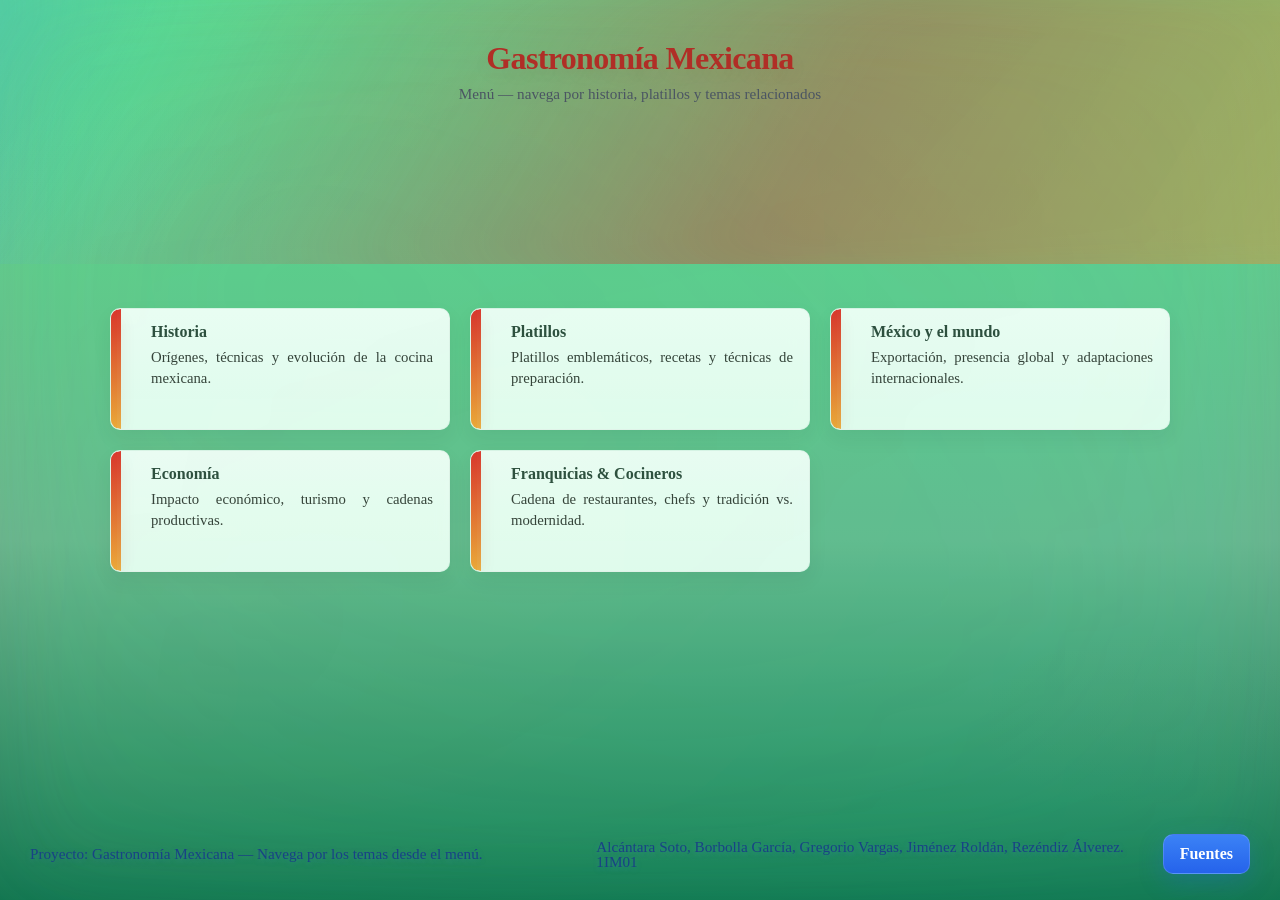
<file: index.html>
<!DOCTYPE html>
<html lang="es">
<head>
	<meta charset="UTF-8">
	<meta name="viewport" content="width=device-width, initial-scale=1.0">
	<title>Gastronomía Mexicana — Inicio</title>

	<link rel="stylesheet" href="css/styles.css">
	<link rel="icon" href="images/favicon.png" type="image/x-icon">
</head>
<body>
	<header class="hero">
		<div class="hero-inner">
			<h1>Gastronomía Mexicana</h1>
			<p class="tagline">Menú — navega por historia, platillos y temas relacionados</p>
		</div>
	</header>

	<main aria-labelledby="main-title">
		<nav class="menu-grid" aria-label="Navegación principal" id="main-title">
			<a class="box left" href="historia.html">
				<h2>Historia</h2>
				<p>Orígenes, técnicas y evolución de la cocina mexicana.</p>
			</a>

			<a class="box right" href="platillos.html">
				<h2>Platillos</h2>
				<p>Platillos emblemáticos, recetas y técnicas de preparación.</p>
			</a>

			<a class="box left" href="mexicoMundo.html">
				<h2>México y el mundo</h2>
				<p>Exportación, presencia global y adaptaciones internacionales.</p>
			</a>

			<a class="box right" href="economia.html">
				<h2>Economía</h2>
				<p>Impacto económico, turismo y cadenas productivas.</p>
			</a>

			<a class="box left" href="franquiciasYCocineros.html">
				<h2>Franquicias & Cocineros</h2>
				<p>Cadena de restaurantes, chefs y tradición vs. modernidad.</p>
			</a>
		</nav>

		<footer class="site-footer" aria-label="Pie de página">
			<p class="site-footer__text">Proyecto: Gastronomía Mexicana — Navega por los temas desde el menú.</p>
			<p class="site-footer__text">Alcántara Soto, Borbolla García, Gregorio Vargas, Jiménez Roldán, Rezéndiz Álverez. 1IM01</p>
			<a href="fuentes.html" class="btn btn-primary" aria-label="Ver fuentes">Fuentes</a>
		</footer>
	</main>

	<script src="js/main.js" defer></script>
</body>
</html>
</file>
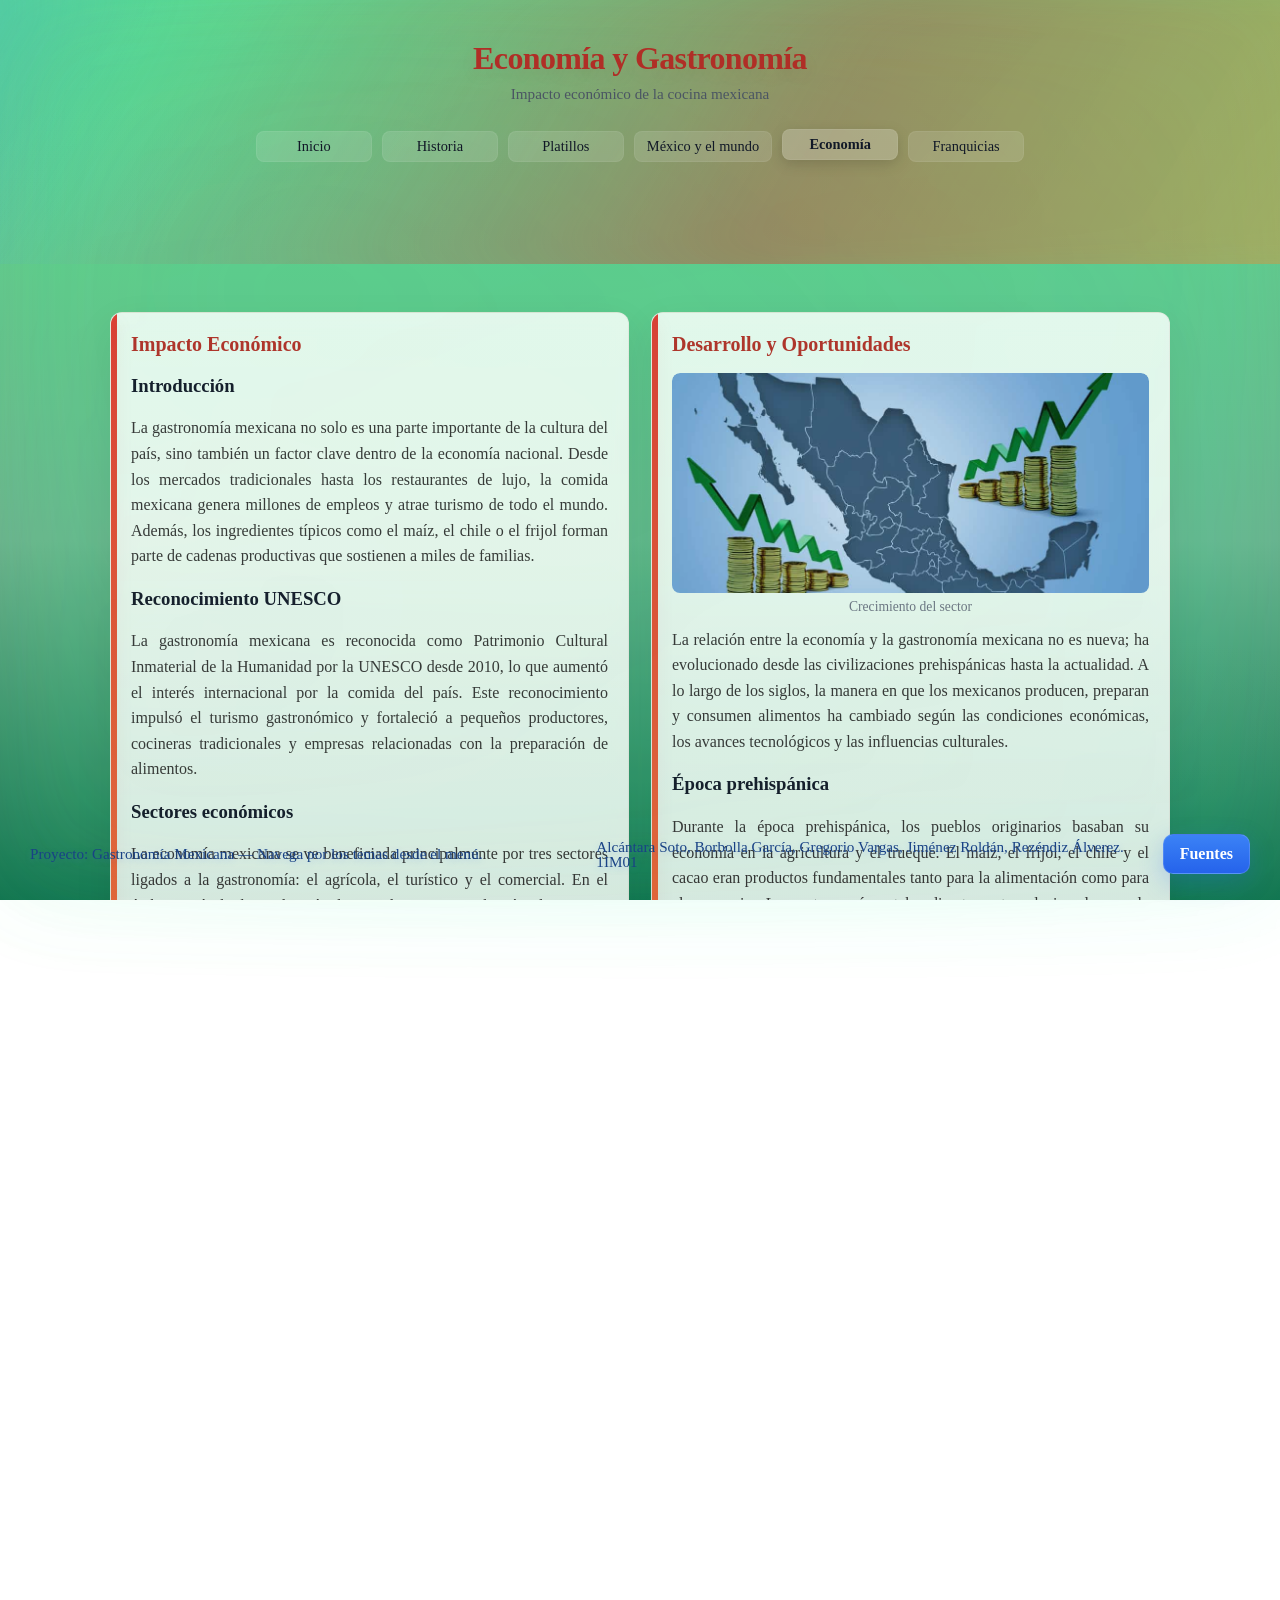
<file: economia.html>
<!DOCTYPE html>
<html lang="es">
<head>
    <meta charset="UTF-8">
    <meta name="viewport" content="width=device-width, initial-scale=1.0">
    <title>Economía — Gastronomía Mexicana</title>
    
    <link rel="stylesheet" href="css/styles.css">
    <link rel="icon" href="images/favicon.png" type="image/x-icon">
</head>
<body>
        <header class="hero">
        <div class="hero-inner">
            <h1>Economía y Gastronomía</h1>
            <p class="tagline">Impacto económico de la cocina mexicana</p>
        </div>

        <!-- mini menú: enlaces rápidos -->
        <nav class="mini-nav" aria-label="Navegación rápida">
            <a class="mini-btn" href="index.html">Inicio</a>
            <a class="mini-btn" href="historia.html">Historia</a>
            <a class="mini-btn" href="platillos.html">Platillos</a>
            <a class="mini-btn" href="mexicoMundo.html">México y el mundo</a>
            <a class="mini-btn" href="economia.html" aria-current="page">Economía</a>
            <a class="mini-btn" href="franquiciasYCocineros.html">Franquicias</a>
        </nav>
    </header>

    <main class="container">
        <section class="box left">
            <h2>Impacto Económico</h2>

            <div class="text">
                <div class="subsection">
                    <h3>Introducción</h3>
                    <p>
                        La gastronomía mexicana no solo es una parte importante de la cultura del país, sino también un factor clave dentro de la economía nacional. Desde los mercados tradicionales hasta los restaurantes de lujo, la comida mexicana genera millones de empleos y atrae turismo de todo el mundo. Además, los ingredientes típicos como el maíz, el chile o el frijol forman parte de cadenas productivas que sostienen a miles de familias.
                    </p>
                </div>

                <div class="subsection">
                    <h3>Reconocimiento UNESCO</h3>
                    <p>
                        La gastronomía mexicana es reconocida como Patrimonio Cultural Inmaterial de la Humanidad por la UNESCO desde 2010, lo que aumentó el interés internacional por la comida del país. Este reconocimiento impulsó el turismo gastronómico y fortaleció a pequeños productores, cocineras tradicionales y empresas relacionadas con la preparación de alimentos.
                    </p>
                </div>

                <div class="subsection">
                    <h3>Sectores económicos</h3>
                    <p>
                        La economía mexicana se ve beneficiada principalmente por tres sectores ligados a la gastronomía: el agrícola, el turístico y el comercial. En el ámbito agrícola, la producción de ingredientes como el maíz, el aguacate, el cacao y el chile genera exportaciones importantes y empleo en comunidades rurales. Por ejemplo, México es el principal exportador de aguacate en el mundo, y gran parte de esa producción está relacionada con platillos típicos como el guacamole.
                    </p>
                </div>

                <div class="media-grid">
                    <figure class="media small">
                        <img src="images/tianguis.jpeg" alt="Tianguis" loading="lazy">
                        <figcaption>Tianguis</figcaption>
                    </figure>
                    <figure class="media small">
                        <img src="images/local.jpg" alt="Comercio Local" loading="lazy">
                        <figcaption>Comercio local</figcaption>
                    </figure>
                </div>

                <div class="subsection">
                    <h3>Turismo gastronómico</h3>
                    <p>
                        El turismo gastronómico también representa una fuente importante de ingresos. Muchos visitantes extranjeros viajan para probar platillos típicos como los tacos, el mole o los tamales, lo que favorece a restaurantes, hoteles, guías y transportistas. Además, en ciudades como Oaxaca, Puebla o Yucatán, la gastronomía es parte fundamental de su identidad económica.
                    </p>
                </div>

                <div class="subsection">
                    <h3>MiPyMEs gastronómicas</h3>
                    <p>
                        Otro aspecto económico relevante es la creación de micro, pequeñas y medianas empresas (MiPyMEs) que giran en torno a la venta de alimentos. Desde fondas familiares hasta franquicias internacionales, la comida mexicana ha demostrado ser una inversión rentable. Durante los últimos años, incluso plataformas digitales de entrega de comida han impulsado el consumo local, ayudando a que la gastronomía siga generando empleo.
                    </p>
                </div>

                <div class="subsection">
                    <h3>Conclusión</h3>
                    <p>
                        En conclusión, la gastronomía mexicana es mucho más que sabor y tradición: representa una fuente de ingresos, desarrollo y oportunidades para millones de personas. Su relación con la economía es tan fuerte que impulsa al país en áreas como el turismo, la agricultura y el comercio. Además, su expansión internacional muestra que la comida mexicana puede competir en mercados globales sin perder su esencia. Cuidar y fortalecer la gastronomía nacional es, por tanto, una manera de fortalecer también la economía mexicana.
                    </p>
                </div>
            </div>
        </section>

        <aside class="box right">
            <h2>Desarrollo y Oportunidades</h2>

            <figure class="media">
                <img src="images/economMexi.png" alt="Desarrollo gastronómico" loading="lazy">
                <figcaption>Crecimiento del sector</figcaption>
            </figure>

            <div class="text">
                <div class="subsection">
                    <p>
                        La relación entre la economía y la gastronomía mexicana no es nueva; ha evolucionado desde las civilizaciones prehispánicas hasta la actualidad. A lo largo de los siglos, la manera en que los mexicanos producen, preparan y consumen alimentos ha cambiado según las condiciones económicas, los avances tecnológicos y las influencias culturales.
                    </p>
                </div>

                <div class="subsection">
                    <h3>Época prehispánica</h3>
                    <p>
                        Durante la época prehispánica, los pueblos originarios basaban su economía en la agricultura y el trueque. El maíz, el frijol, el chile y el cacao eran productos fundamentales tanto para la alimentación como para el comercio. La gastronomía estaba directamente relacionada con la economía agrícola: lo que se cultivaba era lo que se comía, y las técnicas culinarias estaban ligadas al trabajo del campo.
                    </p>
                </div>

                <div class="subsection">
                    <h3>Llegada de los españoles</h3>
                    <p>
                        Con la llegada de los españoles en el siglo XVI, la economía y la gastronomía mexicanas cambiaron profundamente. Se introdujeron nuevos ingredientes como el trigo, la carne de res, el cerdo, el arroz y la caña de azúcar. Este intercambio dio origen a una mezcla culinaria muy rica y, con el tiempo, el comercio de alimentos empezó a generar impuestos y ganancias para las colonias.
                    </p>
                </div>

                <div class="subsection">
                    <h3>Siglo XIX</h3>
                    <p>
                        Durante el siglo XIX, con la independencia de México, se fortaleció la economía interna y surgieron nuevas formas de comercio local. Las fondas, mercados y cocinas públicas se convirtieron en espacios donde se mezclaban distintas clases sociales y se difundían platillos regionales, ayudando a crear identidad nacional y movimiento económico.
                    </p>
                </div>

                <div class="subsection">
                    <h3>Siglo XX</h3>
                    <p>
                        Ya en el siglo XX, con la industrialización, la producción de alimentos se modernizó. Fábricas de tortillas, refrescos y productos empaquetados cambiaron la manera de consumir; a la par, los restaurantes se posicionaron como negocios rentables y la comida mexicana ganó reconocimiento internacional.
                    </p>
                </div>

                <div class="subsection">
                    <h3>Actualidad</h3>
                    <p>
                        En la actualidad, la gastronomía mexicana tiene un papel protagónico en la economía nacional. El turismo gastronómico genera ingresos importantes, y los productos tradicionales se exportan globalmente. Las nuevas generaciones de chefs combinan técnicas modernas con ingredientes típicos, impulsando innovación y orgullo cultural.
                    </p>
                </div>

                <div class="subsection">
                    <h3>Conclusión histórica</h3>
                    <p>
                        A lo largo de la historia, la gastronomía mexicana ha pasado de ser una necesidad básica a convertirse en una potencia económica y cultural. Su evolución —de la agricultura tradicional al comercio internacional— muestra cómo la comida refleja el crecimiento económico y la identidad nacional.
                    </p>
                </div>
            </div>
        </aside>
    </main>

    <footer class="site-footer" aria-label="Pie de página">
        <p class="site-footer__text">Proyecto: Gastronomía Mexicana — Navega por los temas desde el menú.</p>
        <p class="site-footer__text">Alcántara Soto, Borbolla García, Gregorio Vargas, Jiménez Roldán, Rezéndiz Álverez. 1IM01</p>
        <a href="fuentes.html" class="btn btn-primary" aria-label="Ver fuentes">Fuentes</a>
    </footer>

    <script src="js/main.js" defer></script>
</body>
</html>
</file>
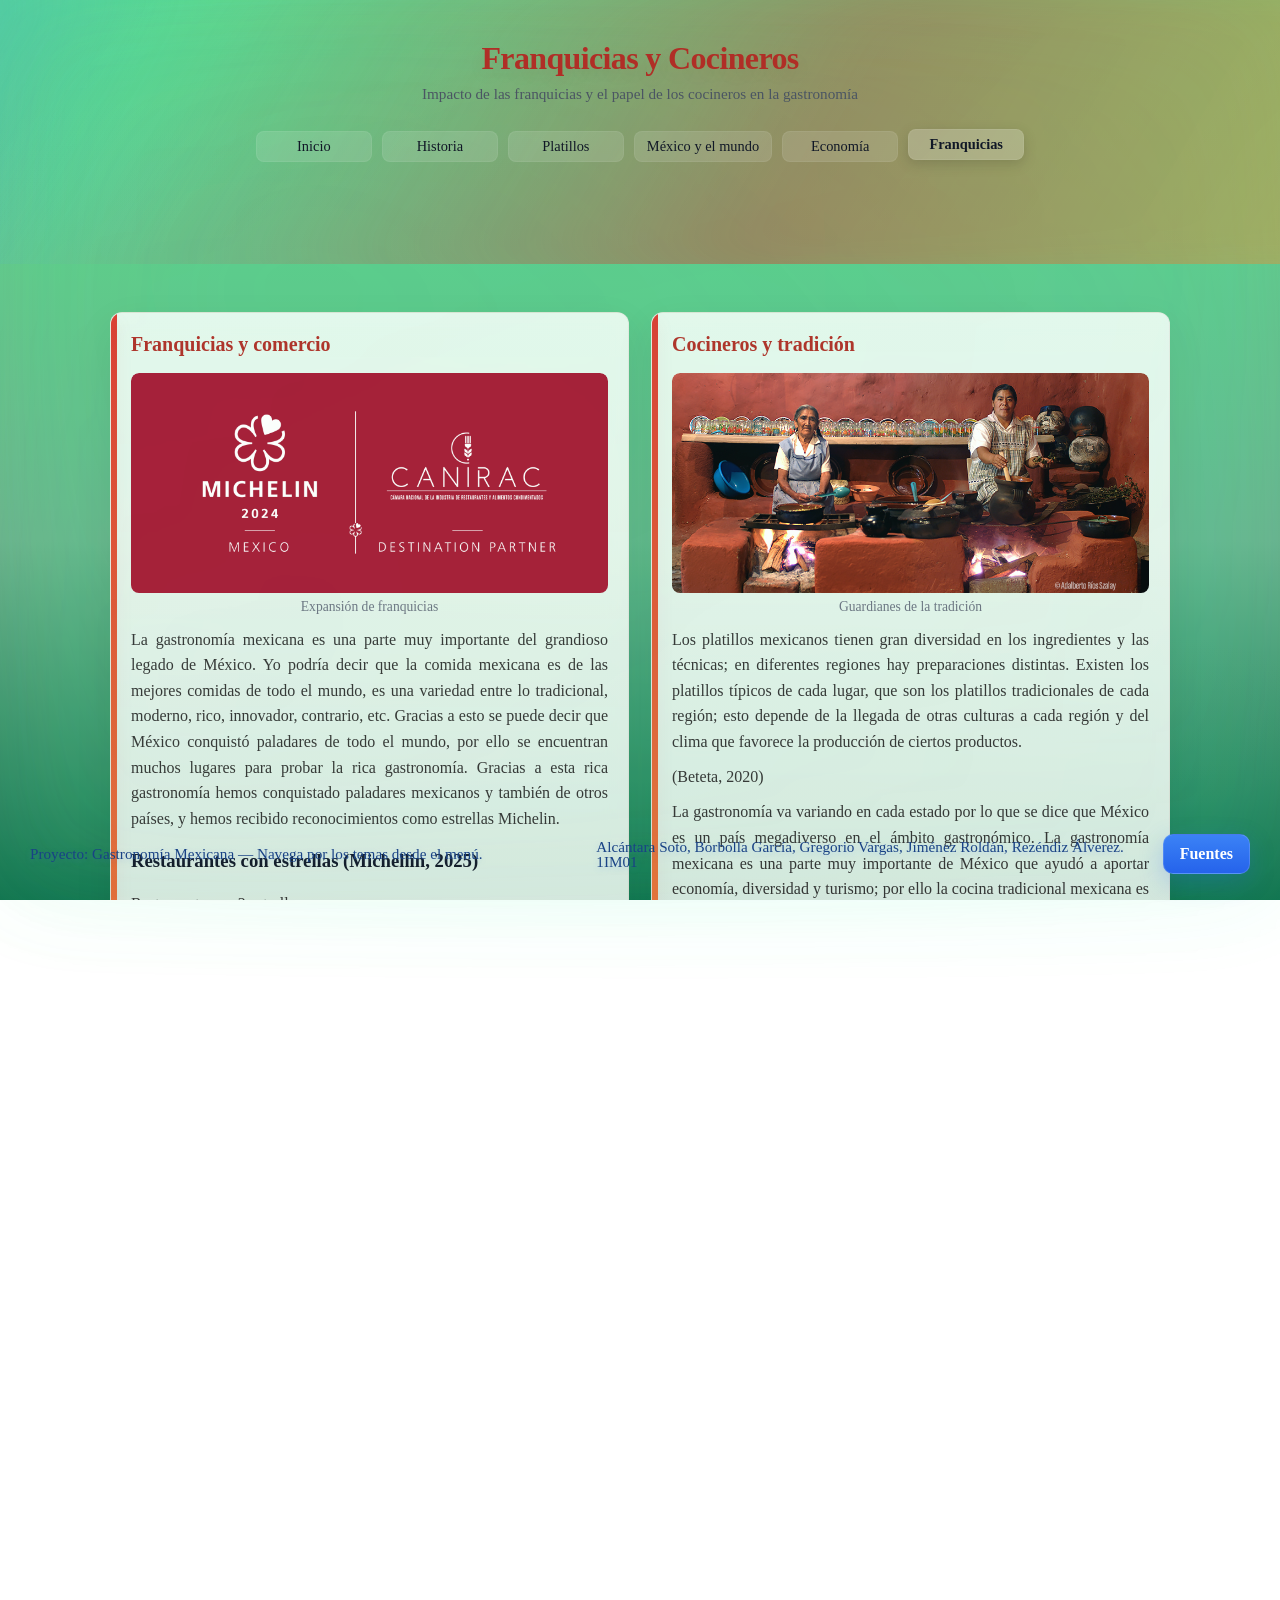
<file: franquiciasYCocineros.html>
<!DOCTYPE html>
<html lang="es">
<head>
	<meta charset="UTF-8">
	<meta name="viewport" content="width=device-width, initial-scale=1.0">
	<title>Franquicias y Cocineros — Gastronomía Mexicana</title>

	<link rel="stylesheet" href="css/styles.css">
	<link rel="icon" href="images/favicon.png" type="image/x-icon">
</head>
<body>
	<header class="hero">
		<div class="hero-inner">
			<h1>Franquicias y Cocineros</h1>
			<p class="tagline">Impacto de las franquicias y el papel de los cocineros en la gastronomía</p>
		</div>

		<!-- mini menú: enlaces rápidos -->
		<nav class="mini-nav" aria-label="Navegación rápida">
			<a class="mini-btn" href="index.html">Inicio</a>
			<a class="mini-btn" href="historia.html">Historia</a>
			<a class="mini-btn" href="platillos.html">Platillos</a>
			<a class="mini-btn" href="mexicoMundo.html">México y el mundo</a>
			<a class="mini-btn" href="economia.html" aria-current="page">Economía</a>
			<a class="mini-btn" href="franquiciasYCocineros.html">Franquicias</a>
		</nav>
	</header>

	<main class="container">
		<section class="box left">
			<h2>Franquicias y comercio</h2>

			<figure class="media">
				<img src="images/michelin.png" alt="Franquicias gastronómicas" loading="lazy">
				<figcaption>Expansión de franquicias</figcaption>
			</figure>

			<div class="text">
				<div class="subsection">
					<p>
						La gastronomía mexicana es una parte muy importante del grandioso legado de México. Yo podría decir que la comida mexicana es de las mejores comidas de todo el mundo, es una variedad entre lo tradicional, moderno, rico, innovador, contrario, etc. Gracias a esto se puede decir que México conquistó paladares de todo el mundo, por ello se encuentran muchos lugares para probar la rica gastronomía. Gracias a esta rica gastronomía hemos conquistado paladares mexicanos y también de otros países, y hemos recibido reconocimientos como estrellas Michelin.
					</p>
				</div>

				<div class="subsection">
					<h3>Restaurantes con estrellas (Michellin, 2025)</h3>
					<p>Restaurante con 2 estrellas:</p>
					<ul>
						<li>Pujol</li>
						<li>Quintanil</li>
					</ul>

					<p>Restaurantes con 1 estrella:</p>
					<ul>
						<li>EM</li>
						<li>Ha</li>
						<li>Esquina común</li>
						<li>La chique</li>
						<li>Expendio de maíz</li>
						<li>Masala y maíz</li>
						<li>Máximo</li>
						<li>Rosetta</li>
						<li>Sud 777</li>
						<li>Taquería El califa de León</li>
						<li>Animalon</li>
						<li>Conchas de Piedra</li>
						<li>Damiana</li>
						<li>Olivea Farm to Table</li>
						<li>Lunario</li>
						<li>Cocina de Autor Los Cabos</li>
						<li>Koli Cocina de Origen</li>
						<li>Pangea</li>
						<li>Levadura de Olla</li>
						<li>Los Danzantes</li>
						<li>Cocina de Autor Rivera Maya</li>
					</ul>
				</div>

				<div class="subsection">
					<h3>Enfoques de los restaurantes</h3>
					<ul>
						<li>Tradicional: Comida con ingredientes y técnicas tradicionales.</li>
						<li>Modernas: Mezcla de pasos modernos y tradicionales.</li>
						<li>Bares: Lugares enfocados en la preparación de bebidas.</li>
						<li>Callejeros: Puestos en la calle que venden comida mexicana.</li>
						<li>Cocina casera: Comida hecha en casa.</li>
						<li>Cocina regional: Platillos de cada región.</li>
						<li>Cocina gourmet: Platillos costosos con ingredientes caros.</li>
					</ul>
				</div>
			</div>
		</section>

		<aside class="box right">
			<h2>Cocineros y tradición</h2>

			<figure class="media">
				<img src="images/cocineros.jpg" alt="Cocineros tradicionales" loading="lazy">
				<figcaption>Guardianes de la tradición</figcaption>
			</figure>

			<div class="text">
				<div class="subsection">
					<p>
						Los platillos mexicanos tienen gran diversidad en los ingredientes y las técnicas; en diferentes regiones hay preparaciones distintas. Existen los platillos típicos de cada lugar, que son los platillos tradicionales de cada región; esto depende de la llegada de otras culturas a cada región y del clima que favorece la producción de ciertos productos.
					</p>
					<p>(Beteta, 2020)</p>
				</div>

				<div class="subsection">
					<p>
						La gastronomía va variando en cada estado por lo que se dice que México es un país megadiverso en el ámbito gastronómico. La gastronomía mexicana es una parte muy importante de México que ayudó a aportar economía, diversidad y turismo; por ello la cocina tradicional mexicana es esencial y, con el paso del tiempo, se ha perdido muy poco y se ha podido innovar con recetas, ingredientes, técnicas y herramientas modernas.
					</p>
				</div>

				<div class="subsection">
					<p>
						Sin embargo, se comenta que por esta modernidad se han perdido técnicas antiguas que se transmitían de generación en generación. La creación de restaurantes con comida tradicional y moderna —una mezcla de ambas— evolucionó la cocina, pero hay quienes consideran que esto provocó pérdidas y que la gastronomía mexicana ya no es la misma que antes. También se debate la forma de preparar y degustar los platillos cuando la tradición se exporta a otros países.
					</p>
				</div>

				<div class="subsection">
					<p>
						Entonces la pregunta que planteamos es: ¿La creación de muchos restaurantes aportó beneficios o hizo perder la comida tradicional mexicana? ¿Ayudó a evolucionar la gastronomía mexicana y a consolidar su posición como país megadiverso en gastronomía?
					</p>
					<p>(Alfonso, 2020)</p>
				</div>

				<div class="media-grid">
					<figure class="media small">
						<img src="images/chilaquiles.jpeg" alt="Cocina tradicional" loading="lazy">
						<figcaption>Cocina tradicional</figcaption>
					</figure>
					<figure class="media small">
						<img src="images/chef.jpg" alt="Chef contemporáneo" loading="lazy">
						<figcaption>Chef contemporáneo</figcaption>
					</figure>
				</div>
			</div>
		</aside>
	</main>

	<footer class="site-footer" aria-label="Pie de página">
        <p class="site-footer__text">Proyecto: Gastronomía Mexicana — Navega por los temas desde el menú.</p>
		<p class="site-footer__text">Alcántara Soto, Borbolla García, Gregorio Vargas, Jiménez Roldán, Rezéndiz Álverez. 1IM01</p>
        <a href="fuentes.html" class="btn btn-primary" aria-label="Ver fuentes">Fuentes</a>
    </footer>

	<script src="js/main.js" defer></script>
</body>
</html>
</file>
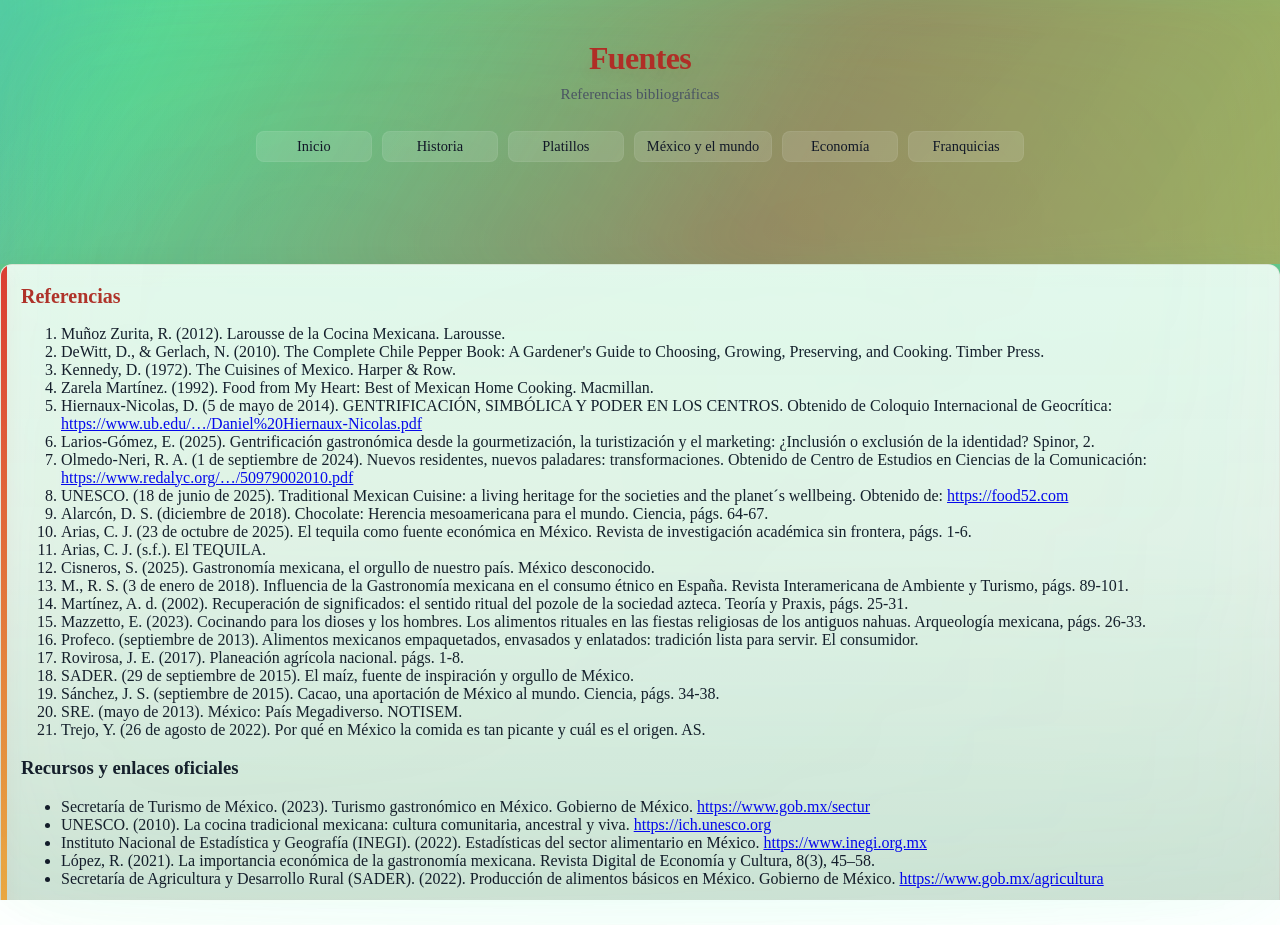
<file: fuentes.html>
<!DOCTYPE html>
<html lang="es">
<head>
	<meta charset="UTF-8">
	<meta name="viewport" content="width=device-width, initial-scale=1.0">
	<title>Fuentes — Gastronomía Mexicana</title>

	<link rel="stylesheet" href="css/styles.css">
	<link rel="icon" href="images/favicon.png" type="image/x-icon">
</head>
<body>
	<header class="hero">
		<div class="hero-inner">
			<h1>Fuentes</h1>
			<p class="tagline">Referencias bibliográficas</p>
		</div>

		<!-- mini menú: enlaces rápidos -->
		<nav class="mini-nav" aria-label="Navegación rápida">
			<a class="mini-btn" href="index.html">Inicio</a>
			<a class="mini-btn" href="historia.html">Historia</a>
			<a class="mini-btn" href="platillos.html">Platillos</a>
			<a class="mini-btn" href="mexicoMundo.html">México y el mundo</a>
			<a class="mini-btn" href="economia.html" aria-current="page">Economía</a>
			<a class="mini-btn" href="franquiciasYCocineros.html">Franquicias</a>
		</nav>
	</header>

	<main>
		<div class="single-container">
			<section class="box">
				<h2>Referencias</h2>

				<div class="text">
					<div class="subsection">
						<ol class="references">
							<li>Muñoz Zurita, R. (2012). Larousse de la Cocina Mexicana. Larousse.</li>
							<li>DeWitt, D., &amp; Gerlach, N. (2010). The Complete Chile Pepper Book: A Gardener's Guide to Choosing, Growing, Preserving, and Cooking. Timber Press.</li>
							<li>Kennedy, D. (1972). The Cuisines of Mexico. Harper &amp; Row.</li>
							<li>Zarela Martínez. (1992). Food from My Heart: Best of Mexican Home Cooking. Macmillan.</li>
							<li>Hiernaux-Nicolas, D. (5 de mayo de 2014). GENTRIFICACIÓN, SIMBÓLICA Y PODER EN LOS CENTROS. Obtenido de Coloquio Internacional de Geocrítica: <a href="https://www.ub.edu/geocrit/coloquio2014/Daniel%20Hiernaux-Nicolas.pdf" target="_blank" rel="noopener">https://www.ub.edu/…/Daniel%20Hiernaux-Nicolas.pdf</a></li>
							<li>Larios-Gómez, E. (2025). Gentrificación gastronómica desde la gourmetización, la turistización y el marketing: ¿Inclusión o exclusión de la identidad? Spinor, 2.</li>
							<li>Olmedo-Neri, R. A. (1 de septiembre de 2024). Nuevos residentes, nuevos paladares: transformaciones. Obtenido de Centro de Estudios en Ciencias de la Comunicación: <a href="https://www.redalyc.org/journal/509/50979002010/50979002010.pdf" target="_blank" rel="noopener">https://www.redalyc.org/…/50979002010.pdf</a></li>
							<li>UNESCO. (18 de junio de 2025). Traditional Mexican Cuisine: a living heritage for the societies and the planet´s wellbeing. Obtenido de: <a href="https://food52.com" target="_blank" rel="noopener">https://food52.com</a></li>
							<li>Alarcón, D. S. (diciembre de 2018). Chocolate: Herencia mesoamericana para el mundo. Ciencia, págs. 64-67.</li>
							<li>Arias, C. J. (23 de octubre de 2025). El tequila como fuente económica en México. Revista de investigación académica sin frontera, págs. 1-6.</li>
							<li>Arias, C. J. (s.f.). El TEQUILA.</li>
							<li>Cisneros, S. (2025). Gastronomía mexicana, el orgullo de nuestro país. México desconocido.</li>
							<li>M., R. S. (3 de enero de 2018). Influencia de la Gastronomía mexicana en el consumo étnico en España. Revista Interamericana de Ambiente y Turismo, págs. 89-101.</li>
							<li>Martínez, A. d. (2002). Recuperación de significados: el sentido ritual del pozole de la sociedad azteca. Teoría y Praxis, págs. 25-31.</li>
							<li>Mazzetto, E. (2023). Cocinando para los dioses y los hombres. Los alimentos rituales en las fiestas religiosas de los antiguos nahuas. Arqueología mexicana, págs. 26-33.</li>
							<li>Profeco. (septiembre de 2013). Alimentos mexicanos empaquetados, envasados y enlatados: tradición lista para servir. El consumidor.</li>
							<li>Rovirosa, J. E. (2017). Planeación agrícola nacional. págs. 1-8.</li>
							<li>SADER. (29 de septiembre de 2015). El maíz, fuente de inspiración y orgullo de México.</li>
							<li>Sánchez, J. S. (septiembre de 2015). Cacao, una aportación de México al mundo. Ciencia, págs. 34-38.</li>
							<li>SRE. (mayo de 2013). México: País Megadiverso. NOTISEM.</li>
							<li>Trejo, Y. (26 de agosto de 2022). Por qué en México la comida es tan picante y cuál es el origen. AS.</li>
						</ol>
					</div>

					<div class="subsection">
						<h3>Recursos y enlaces oficiales</h3>
						<ul class="references">
							<li>Secretaría de Turismo de México. (2023). Turismo gastronómico en México. Gobierno de México. <a href="https://www.gob.mx/sectur" target="_blank" rel="noopener">https://www.gob.mx/sectur</a></li>
							<li>UNESCO. (2010). La cocina tradicional mexicana: cultura comunitaria, ancestral y viva. <a href="https://ich.unesco.org" target="_blank" rel="noopener">https://ich.unesco.org</a></li>
							<li>Instituto Nacional de Estadística y Geografía (INEGI). (2022). Estadísticas del sector alimentario en México. <a href="https://www.inegi.org.mx" target="_blank" rel="noopener">https://www.inegi.org.mx</a></li>
							<li>López, R. (2021). La importancia económica de la gastronomía mexicana. Revista Digital de Economía y Cultura, 8(3), 45–58.</li>
							<li>Secretaría de Agricultura y Desarrollo Rural (SADER). (2022). Producción de alimentos básicos en México. Gobierno de México. <a href="https://www.gob.mx/agricultura" target="_blank" rel="noopener">https://www.gob.mx/agricultura</a></li>
						</ul>
					</div>
				</div>
			</section>
		</div>
	</main>

	<script src="js/main.js" defer></script>
</body>
</html>
</file>
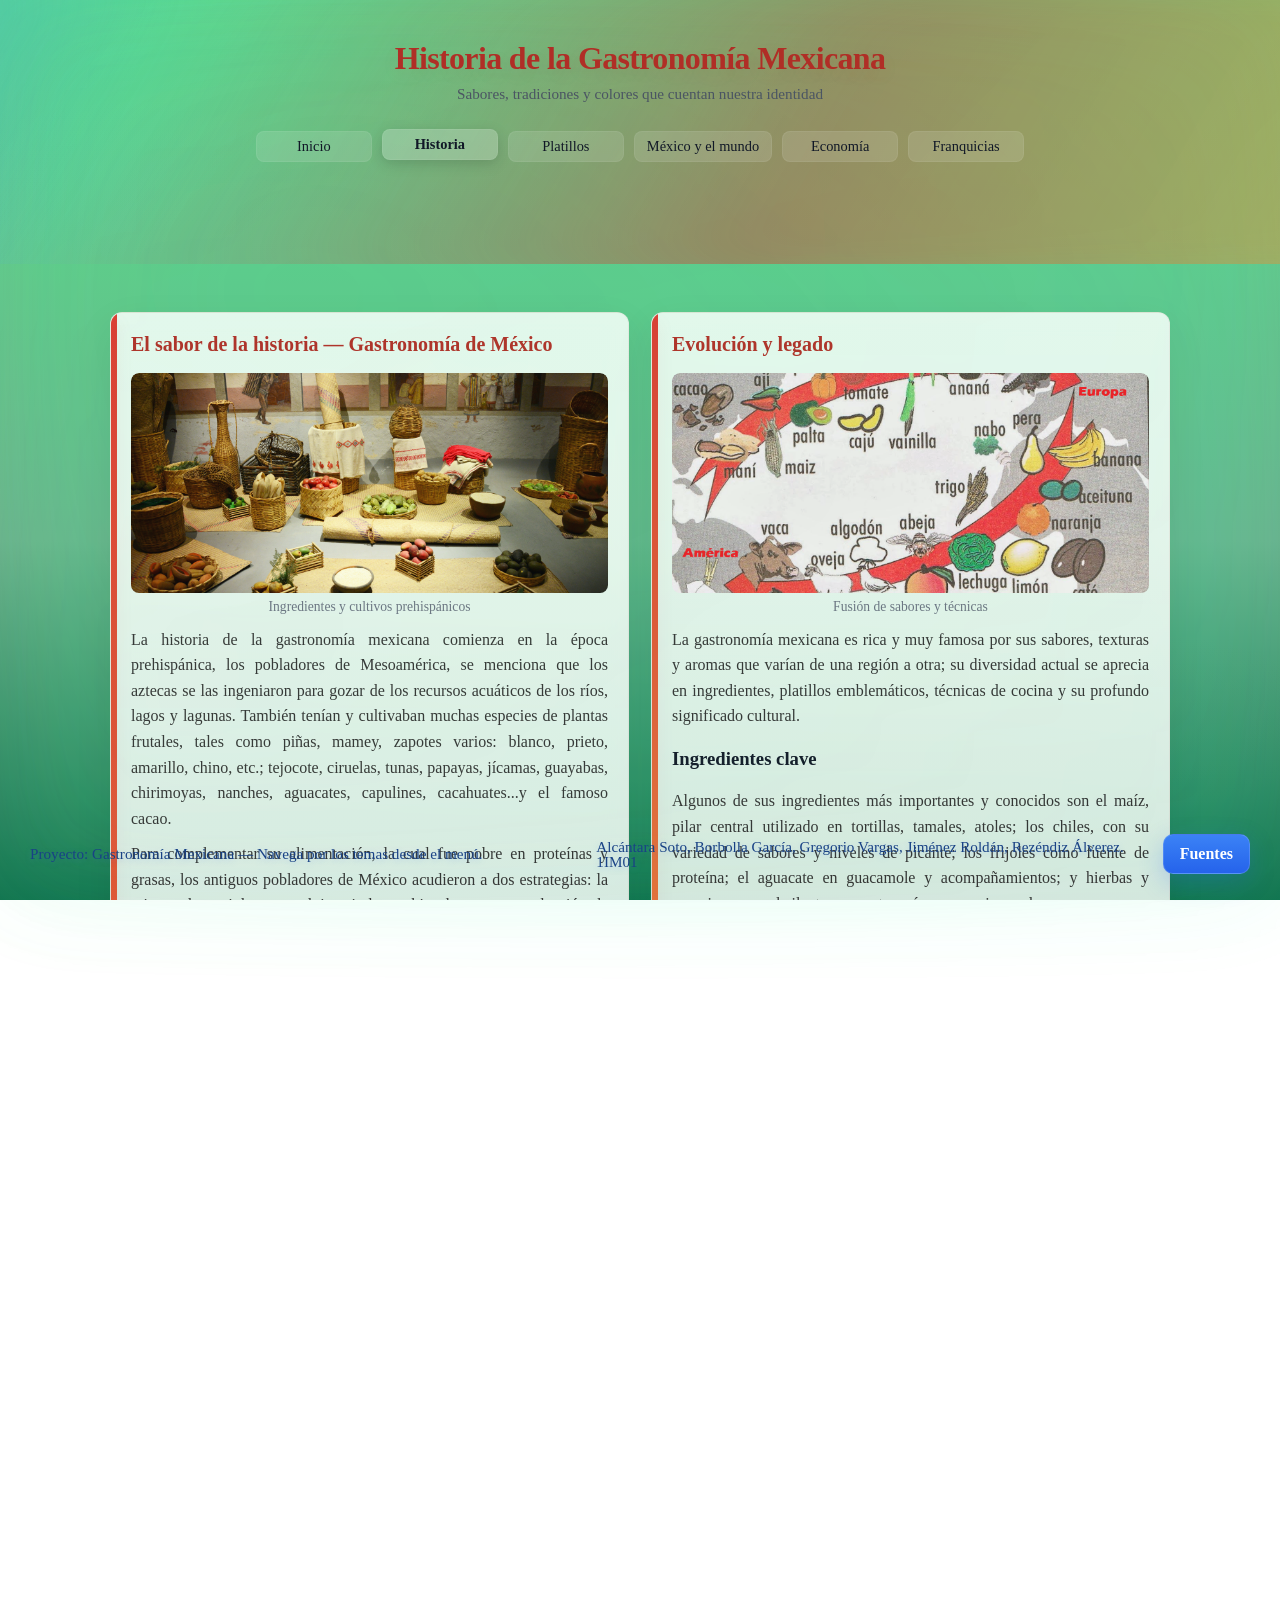
<file: historia.html>
<!DOCTYPE html>
<html lang="es">
<head>
    <meta charset="UTF-8">
    <meta name="viewport" content="width=device-width, initial-scale=1.0">
    <title>Historia — Gastronomía Mexicana</title>

    <link rel="stylesheet" href="css/styles.css">
    <link rel="icon" href="images/favicon.png" type="image/x-icon">
</head>
<body>
    <header class="hero">
        <div class="hero-inner">
            <h1>Historia de la Gastronomía Mexicana</h1>
            <p class="tagline">Sabores, tradiciones y colores que cuentan nuestra identidad</p>
        </div>

        <!-- mini menú: enlaces rápidos -->
        <nav class="mini-nav" aria-label="Navegación rápida">
            <a class="mini-btn" href="index.html">Inicio</a>
            <a class="mini-btn" href="historia.html">Historia</a>
            <a class="mini-btn" href="platillos.html">Platillos</a>
            <a class="mini-btn" href="mexicoMundo.html">México y el mundo</a>
            <a class="mini-btn" href="economia.html" aria-current="page">Economía</a>
            <a class="mini-btn" href="franquiciasYCocineros.html">Franquicias</a>
        </nav>
    </header>

    <main class="container">
        <section class="box left">
            <h2>El sabor de la historia — Gastronomía de México</h2>

            <figure class="media">
                <img src="images/alimnPrehis.jpg" alt="Alimentos prehispánicos" loading="lazy">
                <figcaption>Ingredientes y cultivos prehispánicos</figcaption>
            </figure>

            <div class="text">
                <div class="subsection">
                    <p>
                        La historia de la gastronomía mexicana comienza en la época prehispánica, los pobladores de Mesoamérica, se menciona que los aztecas se las ingeniaron para gozar de los recursos acuáticos de los ríos, lagos y lagunas. También tenían y cultivaban muchas especies de plantas frutales, tales como piñas, mamey, zapotes varios: blanco, prieto, amarillo, chino, etc.; tejocote, ciruelas, tunas, papayas, jícamas, guayabas, chirimoyas, nanches, aguacates, capulines, cacahuates...y el famoso cacao.
                    </p>
                </div>

                <div class="subsection">
                    <p>
                        Para complementar su alimentación, la cual fue pobre en proteínas y grasas, los antiguos pobladores de México acudieron a dos estrategias: la crianza de guajolotes y xoloitzcuintles; o bien la caza y recolección de todo tipo de animales. En el caso del consumo de insectos y gusanos (chinicuiles, chapulines, escamoles, jumiles, etc.); reptiles (iguanas y serpientes); batracios (ranas, axolotes, etc.); peces (boquerones, charales, pescado blanco, etc.); mamíferos (ardillas, ratas, tejones, venados, etc.) y aves (chichicuilotas, patos, codornices, etc.). De aquí el famoso dicho mexicano "Todo lo que corre, nada, se arrastra y vuela, va a la cazuela".
                    </p>
                </div>

                <div class="media-grid">
                    <figure class="media small">
                        <img src="images/mercadoPrehis.jpg" alt="Mercado prehispánico" loading="lazy">
                        <figcaption>Mercado y ofrendas</figcaption>
                    </figure>
                    <figure class="media small">
                        <img src="images/cultivos.jpg" alt="Cultivos tradicionales" loading="lazy">
                        <figcaption>Cultivos tradicionales</figcaption>
                    </figure>
                </div>

                <div class="subsection">
                    <p>
                        Con la llegada de los españoles en 1492 al imperio mexica se inicia una época de cambios tanto religiosos, políticos, raciales, sociales y de costumbres. Los españoles descubren este continente y quedan sorprendidos con la gran variedad de productos y técnicas que encontraron. Además del cerdo, la vaca (y todos sus derivados), las ovejas y todos los animales que se incorporaron a la gastronomía mexicana en la época de la conquista; con los españoles llegaron los cereales como el arroz y el trigo, la tortilla una lámina redonda hecha a base de maíz, forma parte fundamental de la cocina mexicana y se podría decir que es la base de la alimentación mexicana.
                    </p>
                </div>

                <div class="subsection">
                    <p>
                        La conquista española dio paso a un largo periodo de intercambio de productos, dando origen al mestizaje, periodo en el que los mexicas aportan a la cocina española maíz, chile, frijol, cacao, semillas, frutas, flores, raíces, entre otras, llegando así arroz, trigo, animales, vinos y azúcar. Los españoles mejoraron las técnicas de agricultura y apicultura.
                    </p>
                </div>

                <div class="subsection">
                    <p>
                        Durante los 300 años del Virreinato, la mezcla principal es entre lo indígena y lo español; de allí surge la "comida mexicana", salpicada con sabores árabes que llegaron a la península ibérica y con sabores asiáticos. A lo largo del siglo XIX empezó a perder terreno frente al café (grano de origen africano que llegó a México a finales del siglo XVIII); durante la presente centuria, sobre todo en la época posrevolucionaria, el llamado "café americano" desbancó en definitiva al chocolate, en buena medida por la influencia de los hábitos originados en Estados Unidos.
                    </p>
                </div>

                <div class="subsection">
                    <p>
                        El trigo, desde el siglo XVI, trajo gran variedad de panes, que adoptaron increíble número de formas, sabores y colores en las diversas regiones de México. Asimismo se arraigaron aquí los fideos, pasta de trigo que a España llegó por el largo camino de China (su lugar de origen) e Italia, a donde los llevó Marco Polo.
                    </p>
                </div>

                <div class="subsection">
                    <p>
                        A partir del siglo XIX, después del hermetismo colonial derivado de la xenofobia y la intolerancia religiosa, nuestro país -recién nacido independiente- se abre a los visitantes e incluso inmigrantes extranjeros no españoles, quienes trajeron influencias enriquecedoras de las cocinas de Italia y sobre todo de Francia. La suma de los mestizajes durante los dos siglos del México independiente se refleja hoy en día en numerosos platillos: milanesas, omelettes, hot cakes, quiches, pizzas, pastes (en el estado de Hidalgo), sandwiches, mousses, budines, corn flakes, crepas, hot dogs, brochetas, escalopas, bisteces (beef steaks), cassatas, hamburguesas, pays, gratinados, giros, crotones, lasagnas, panqués (pancakes) y por supuesto los tacos al pastor, de origen libanés, turco y griego, que apenas llegaron a México hace pocas décadas.
                    </p>
                </div>

                <div class="subsection">
                    <p>
                        Al concluir la Revolución mexicana. la gastronomía nacional fue ensalza levamente como parte del programa nacionalista de los gobiernos emanados. Durante el siglo XX, sobre todo en la época postrevolucionaria, el llamado café americano desbancó en definitiva al chocolate, en buena medida por la influencia de hábitos originados en Estados Unidos. Para principios del siglo XXI, en varias ciudades de México es posible encontrar restaurantes de las más diversas especialidades. Existen numerosos establecimientos de comida rápida, principalmente de origen estadounidense, que conviven con establecimientos que expenden la tradicional «garnachería».
                    </p>
                </div>

                <div class="subsection">
                    <p>
                        Por fortuna, la comida mexicana no se presta a tales aberraciones. Hasta nuestros más sencillos antojitos, que se pueden comer de pie en una esquina, están hechos para deleitar, no para deglutirse a la carrera.
                    </p>
                </div>
            </div>
        </section>

        <aside class="box right">
            <h2>Evolución y legado</h2>

            <figure class="media">
                <img src="images/evolucion.png" alt="Evolución culinaria" loading="lazy">
                <figcaption>Fusión de sabores y técnicas</figcaption>
            </figure>

            <div class="text">
                <div class="subsection">
                    <p>
                        La gastronomía mexicana es rica y muy famosa por sus sabores, texturas y aromas que varían de una región a otra; su diversidad actual se aprecia en ingredientes, platillos emblemáticos, técnicas de cocina y su profundo significado cultural.
                    </p>
                </div>

                <div class="subsection">
                    <h3>Ingredientes clave</h3>
                    <p>
                        Algunos de sus ingredientes más importantes y conocidos son el maíz, pilar central utilizado en tortillas, tamales, atoles; los chiles, con su variedad de sabores y niveles de picante; los frijoles como fuente de proteína; el aguacate en guacamole y acompañamientos; y hierbas y especias como el cilantro, epazote, orégano, comino y clavo.
                    </p>
                </div>

                <div class="media-grid">
                    <figure class="media small">
                        <img src="images/mole.jpeg" alt="Platillo emblemático" loading="lazy">
                        <figcaption>Mole y salsas</figcaption>
                    </figure>
                    <figure class="media small">
                        <img src="images/especias.jpg" alt="Especias" loading="lazy">
                        <figcaption>Especias</figcaption>
                    </figure>
                </div>

                <div class="subsection">
                    <h3>Diversidad regional</h3>
                    <p>
                        La geografía y el clima de México han dado lugar a una asombrosa diversidad culinaria: en el norte la carne asada; en la costa del Pacífico mariscos y pescados frescos; en el centro mole poblano y chiles en nogada; en el sureste la cocina yucateca con achiote, naranja agria y chile habanero (cochinita pibil, pollo pibil).
                    </p>
                </div>

                <div class="subsection">
                    <h3>Técnicas tradicionales</h3>
                    <p>
                        La nixtamalización del maíz, el uso de comales y hornos de tierra para cocciones lentas, son técnicas transmitidas de generación en generación y fundamentales en la elaboración de muchos platillos.
                    </p>
                </div>

                <div class="subsection">
                    <h3>Cultura y platillos</h3>
                    <p>
                        La gastronomía es expresión de cultura e identidad, ligada a celebraciones como el Día de Muertos (pan de muerto) y a la transmisión de recetas en familia. Algunos platillos conocidos: tacos, tamales, enchiladas y pozole.
                    </p>
                </div>
            </div>
        </aside>
    </main>

    <footer class="site-footer" aria-label="Pie de página">
        <p class="site-footer__text">Proyecto: Gastronomía Mexicana — Navega por los temas desde el menú.</p>
        <p class="site-footer__text">Alcántara Soto, Borbolla García, Gregorio Vargas, Jiménez Roldán, Rezéndiz Álverez. 1IM01</p>
        <a href="fuentes.html" class="btn btn-primary" aria-label="Ver fuentes">Fuentes</a>
    </footer>

    <script src="js/main.js" defer></script>
</body>
</html>
</file>
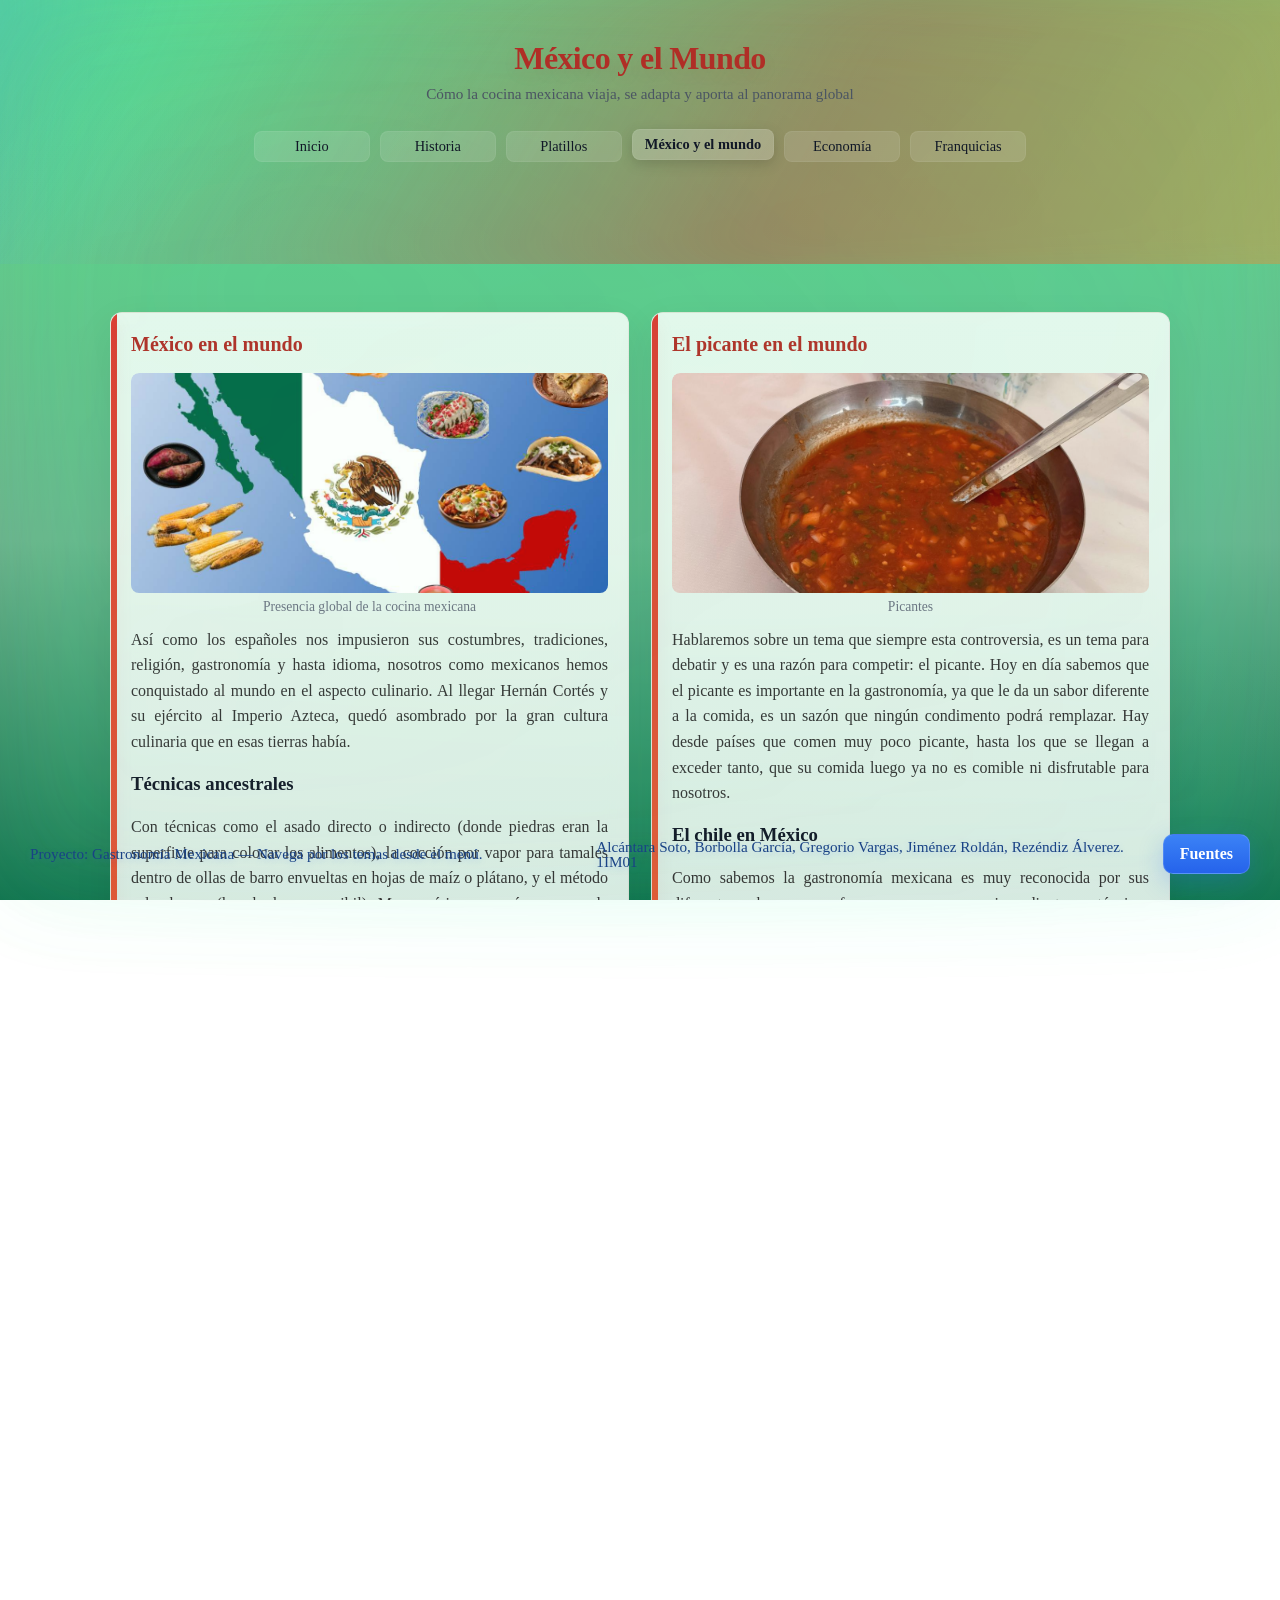
<file: mexicoMundo.html>
<!DOCTYPE html>
<html lang="es">
<head>
	<meta charset="UTF-8">
	<meta name="viewport" content="width=device-width, initial-scale=1.0">
	<title>México y el mundo — Gastronomía Mexicana</title>

	<link rel="stylesheet" href="css/styles.css">
	<link rel="icon" href="images/favicon.png" type="image/x-icon">
</head>
<body>
	<header class="hero">
		<div class="hero-inner">
			<h1>México y el Mundo</h1>
			<p class="tagline">Cómo la cocina mexicana viaja, se adapta y aporta al panorama global</p>
		</div>

		<!-- mini menú: enlaces rápidos -->
		<nav class="mini-nav" aria-label="Navegación rápida">
			<a class="mini-btn" href="index.html">Inicio</a>
			<a class="mini-btn" href="historia.html">Historia</a>
			<a class="mini-btn" href="platillos.html">Platillos</a>
			<a class="mini-btn" href="mexicoMundo.html">México y el mundo</a>
			<a class="mini-btn" href="economia.html" aria-current="page">Economía</a>
			<a class="mini-btn" href="franquiciasYCocineros.html">Franquicias</a>
		</nav>
	</header>

	<main class="container">
		<section class="box left">
			<h2>México en el mundo</h2>

			<figure class="media">
				<img src="images/mexiMundo.jpg" alt="México en el mundo" loading="lazy">
				<figcaption>Presencia global de la cocina mexicana</figcaption>
			</figure>

			<div class="text">
				<div class="subsection">
					<p>
						Así como los españoles nos impusieron sus costumbres, tradiciones, religión, gastronomía y hasta idioma, nosotros como mexicanos hemos conquistado al mundo en el aspecto culinario. Al llegar Hernán Cortés y su ejército al Imperio Azteca, quedó asombrado por la gran cultura culinaria que en esas tierras había.
					</p>
				</div>

				<div class="subsection">
					<h3>Técnicas ancestrales</h3>
					<p>
						Con técnicas como el asado directo o indirecto (donde piedras eran la superficie para colocar los alimentos), la cocción por vapor para tamales dentro de ollas de barro envueltas en hojas de maíz o plátano, y el método a las brasas (hoy barbacoa o pibil), Mesoamérica empezó a generar la base de la cocina mexicana.
					</p>
				</div>

				<div class="subsection">
					<p>
						En la cultura se encuentra una gran variedad de platillos regionales que se han mantenido a través del tiempo; recetas de la época prehispánica que hasta el día de hoy se conservan y que, aunque se han modificado, siguen teniendo un valor cultural muy importante para nosotros y para el mundo.
					</p>
				</div>

				<div class="subsection">
					<p>
						Esto se debe a las culturas del México prehispánico que nos ayudaron a construir este gran Patrimonio Inmaterial de la Humanidad, reconocido por la UNESCO en 2010. La comida mexicana se distingue por sus diferentes maneras de preparar los alimentos y su forma de cosechar los ingredientes, lo que le da una esencia única. 
					</p>
                    <p>(Mondragón, 2015)</p>
				</div>

				<div class="subsection">
					<p>
						Estudios muestran que antes de la llegada de los españoles, la dieta de los pueblos de Mesoamérica dependía en un 80% de las plantas que cultivaban. 
					</p>
                    <p>(M., 2018)</p>
				</div>

				<div class="subsection">
					<h3>Alimentos básicos</h3>
					<p>
						Los alimentos básicos de estas culturas eran: el maíz, el frijol, la calabaza y el chile. Estos cuatro ingredientes, junto con las habilidades culinarias indígenas, permitieron desarrollar técnicas y preparar una amplia variedad de platillos que se complementaban con la caza, la pesca y la recolección.
					</p>
				</div>

				<div class="subsection">
					<p>
						El maíz, originario de América Central, jugó un papel central en las creencias religiosas de mayas y aztecas. Actualmente México es uno de los principales productores de maíz a nivel mundial, y productos preparados con maíz incluyen: tortilla, chilaquiles, elotes, huitlacoches, tamales y tacos. 
					</p>
                    <p>(Compartido - Fideicomiso de Riesgo, 2017)</p>
				</div>

				<div class="subsection">
					<p>
						La cocina mexicana también es innovadora y se adapta a los cambios a lo largo del tiempo, característica que la diferencia de otras tradiciones culinarias.
					</p>
				</div>

				<div class="subsection">
					<h3>Demanda internacional</h3>
					<p>
						Estados Unidos, España, China y Francia son los países donde más se consume comida mexicana en el extranjero, siendo España uno de los mercados principales.
					</p>

					<ul>
						<li>Cerveza de malta</li>
						<li>Tomate</li>
						<li>Aguacate</li>
						<li>Tequila</li>
						<li>Azúcar</li>
					</ul>
				</div>

				<div class="subsection">
					<h3>Comida típica que motiva viajes</h3>
					<ol>
						<li>Tacos al pastor</li>
						<li>Enchiladas</li>
						<li>Guacamoles</li>
						<li>Tamales</li>
						<li>Chilaquiles</li>
						<li>Pastel de tres leches</li>
						<li>Esquites</li>
						<li>Mole poblano</li>
						<li>Picadillo</li>
						<li>Tostadas</li>
					</ol>
				</div>

				<div class="subsection">
					<p>
						Como podemos ver, la comida española si ha modificado de alguna manera nuestros alimentos, al punto de que algunos han evolucionado, pero, aun así, la gastronomía mexicana sigue siendo motivo para que la gente extranjera quiera visitar nuestro país e igualmente varios productos de México son exportados de manera que beneficia a nuestra economía, aumentando así el comercio internacional.
					</p>
					<p>(Arias C. J., 2025)</p>
				</div>

					<figure class="media">
						<img src="images/restaurante.png" alt="Restaurante mexicano en el extranjero" loading="lazy">
						<figcaption>Restaurantes internacionales</figcaption>
					</figure>
		</section>

		<aside class="box right">
			<h2>El picante en el mundo</h2>

			<figure class="media">
				<img src="images/chiles.jpeg" alt="Picantes" loading="lazy">
				<figcaption>Picantes</figcaption>
			</figure>

			<div class="text">
				<div class="subsection">
					<p>
						Hablaremos sobre un tema que siempre esta controversia, es un tema para debatir y es una razón para competir: el picante. Hoy en día sabemos que el picante es importante en la gastronomía, ya que le da un sabor diferente a la comida, es un sazón que ningún condimento podrá remplazar. Hay desde países que comen muy poco picante, hasta los que se llegan a exceder tanto, que su comida luego ya no es comible ni disfrutable para nosotros.
					</p>
				</div>

				<div class="subsection">
					<h3>El chile en México</h3>
					<p>
						Como sabemos la gastronomía mexicana es muy reconocida por sus diferentes sabores que ofrece, ya sea por sus ingredientes o técnicas culinarias. En México el picante siempre ha estado presente, es algo que venimos consumiendo desde la prehistoria, en Mesoamérica se consumían y sembraban muchas variedades de chiles, por ejemplo, actualmente se cultivan en México unas 140 variedades de chiles. Los chiles más conocidos son: el serrano, jalapeño, guajillo, ancho, el chile pasilla, habanero, de árbol y manzano. Culturalmente el chile es un símbolo que le ha dado identidad a los mexicanos.
					</p>
					<p>(Torrero, 2018)</p>
				</div>

				<div class="subsection">
					<p>
						Junto con la calabaza, el maíz y el frijol, el chile conformó la base de la alimentación de las culturas de Mesoamérica. De acuerdo con los especialistas, el chile es originario de México. Evidencias arqueológicas han permitido estimar que este producto fue cultivado desde el año 7000 al 2555 a. C. en las regiones de Tehuacán, Puebla, y en Ocampo, Tamaulipas.
					</p>
					<p>(Iturriaga, 2006)</p>
				</div>

				<div class="subsection">
					<p>
						Se dice que cuando Colón llego a estas tierras uno de los productos que se llevó de regreso a Europa fue el chile, ya que lo iba a ocupar como si fueran las especies que el andaba buscando desde un principio, pero como era muy picante para ellos empezaron a hacer nuevas "versiones" y así es que como apareció el chile morrón o también llamado pimiento, y así con otras especies.
					</p>
				</div>

				<div class="subsection">
					<h3>Top mundial del picante</h3>
					<p>
						Pero ¿sabías que México no es el país que consume más picante? Si se encuentra en la lista de países que consumen más picante, mas no es el protagonista. Los países que consumen más picante se encuentran en el continente asiático.
					</p>
					<p>Por eso aquí te va el top de países con la comida más picante del mundo:</p>
					<ol>
						<li>China</li>
						<li>India</li>
						<li>Tailandia</li>
						<li>México</li>
						<li>Indonesia</li>
					</ol>
				</div>

				<div class="subsection">
					<h3>El caso de China</h3>
					<p>
						El lugar donde los chinos empezaron a consumir comida picante fue en Guizhou. Durante la dinastía Ming (1368-1644) los chinos practicaban el comercio en Malaca fueron los primeros en conocer el chile, pero solo se podían contrabandear a través de la frontera desde Guangdong y Zhejiang. Cuando fueron introducidos por primera vez en China solo los contemplaban, mas no los comían.
					</p>
					<p>
						Por aquella época en Guizhou había escases de sal, por lo que la gente lo empezó a sustituir por el chile. Los lugares donde se empezó a consumir el picante (Yunnan, Hunan, Hubei, Jiangxi y Sichuan) son zonas montañosas, así que tenían que almacenar la carne, pero al momento
				<div class="media-grid">
					<figure class="media small">
						<img src="images/variedad.jpg" alt="Chiles mexicanos" loading="lazy">
						<figcaption>Variedad de chiles en México</figcaption>
					</figure>
					<figure class="media small">
						<img src="images/dinastia.jpg" alt="Dinastía Ming" loading="lazy">
						<figcaption>Dinastía Ming</figcaption>
					</figure>
				</div>
			</div>
		</aside>
	</main>

	<footer class="site-footer" aria-label="Pie de página">
        <p class="site-footer__text">Proyecto: Gastronomía Mexicana — Navega por los temas desde el menú.</p>
		<p class="site-footer__text">Alcántara Soto, Borbolla García, Gregorio Vargas, Jiménez Roldán, Rezéndiz Álverez. 1IM01</p>
        <a href="fuentes.html" class="btn btn-primary" aria-label="Ver fuentes">Fuentes</a>
    </footer>
	
	<script src="js/main.js" defer></script>
</body>
</html>
</file>
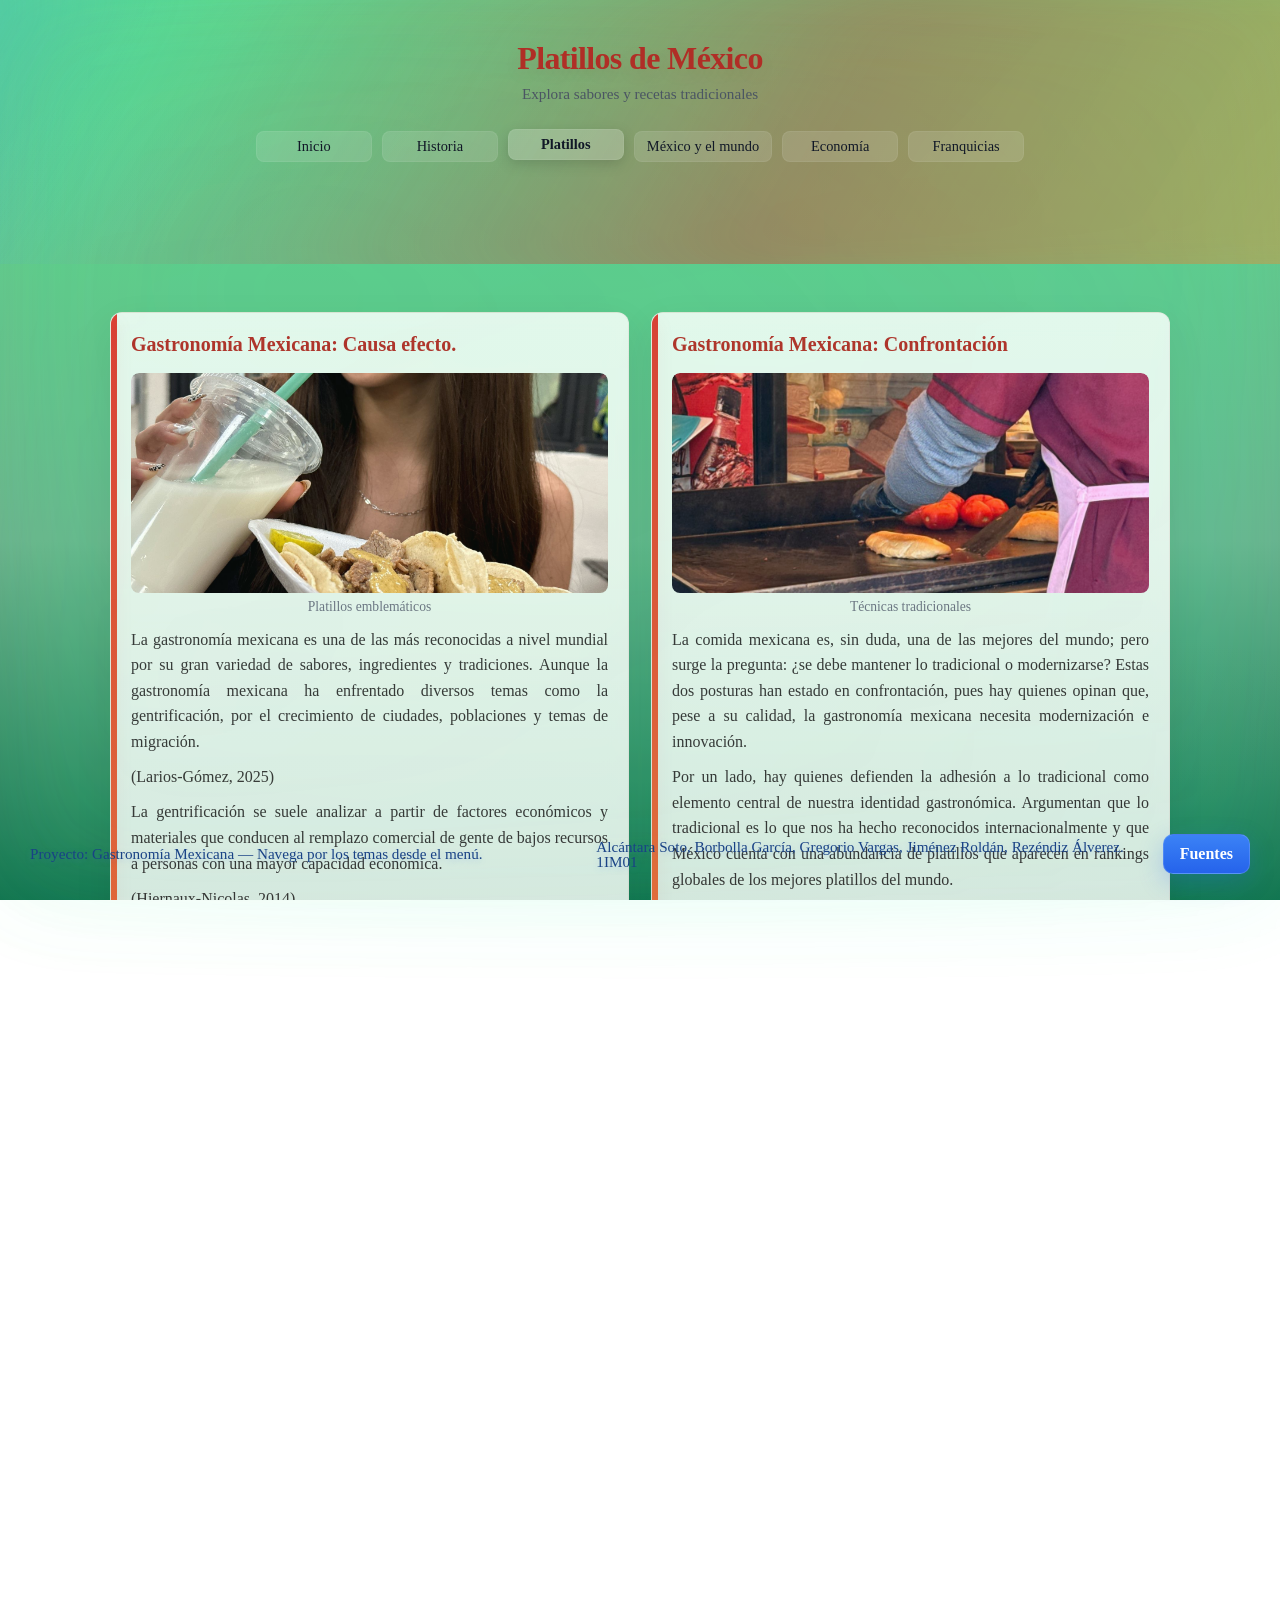
<file: platillos.html>
<!DOCTYPE html>
<html lang="es">
<head>
	<meta charset="UTF-8">
	<meta name="viewport" content="width=device-width, initial-scale=1.0">
	<title>Platillos — Gastronomía Mexicana</title>

	<link rel="stylesheet" href="css/styles.css">
	<link rel="icon" href="images/favicon.png" type="image/x-icon">
</head>
<body>
	<header class="hero">
		<div class="hero-inner">
			<h1>Platillos de México</h1>
			<p class="tagline">Explora sabores y recetas tradicionales</p>
		</div>

		<!-- mini menú: enlaces rápidos -->
		<nav class="mini-nav" aria-label="Navegación rápida">
			<a class="mini-btn" href="index.html">Inicio</a>
			<a class="mini-btn" href="historia.html">Historia</a>
			<a class="mini-btn" href="platillos.html">Platillos</a>
			<a class="mini-btn" href="mexicoMundo.html">México y el mundo</a>
			<a class="mini-btn" href="economia.html" aria-current="page">Economía</a>
			<a class="mini-btn" href="franquiciasYCocineros.html">Franquicias</a>
		</nav>
	</header>

	<main class="container">
		<section class="box left">
			<h2>Gastronomía Mexicana: Causa efecto. </h2>

			<figure class="media">
				<img src="images/tacosHorchata.jpeg" alt="Platillo tradicional" loading="lazy">
				<figcaption>Platillos emblemáticos</figcaption>
			</figure>

			<div class="text">
				<div class="subsection">
					<p>
						La gastronomía mexicana es una de las más reconocidas a nivel mundial por su gran variedad de sabores, ingredientes y tradiciones. Aunque la gastronomía mexicana ha enfrentado diversos temas como la gentrificación, por el crecimiento de ciudades, poblaciones y temas de migración. 
					</p>
                    <p>(Larios-Gómez, 2025)</p>
				</div>

				<div class="subsection">
					<p>
						La gentrificación se suele analizar a partir de factores económicos y materiales que conducen al remplazo comercial de gente de bajos recursos a personas con una mayor capacidad económica. 
					</p>
                    <p>(Hiernaux-Nicolas, 2014)</p>
				</div>

				<div class="subsection">
					<p>
						En suma, la relación entre gentrificación y gourmetización puede analizarse de manera geográfica, particularmente a través del paisaje y del comportamiento de los giros comerciales en una zona determinada.
					</p>
				</div>

				<div class="subsection">
					<p>
						La Ciudad de México es un referente en lo que a modernidad urbanística latinoamericana se refiere. A nivel geográfico concentra diversos elementos culturales, patrimoniales, turísticos, políticos y económicos, lo que la convierte en el epicentro histórico del país. Esto ha hecho que la renovación de sus espacios y la formalización de sus actividades comerciales transforme su paisaje urbano.
					</p>
				</div>

				<div class="subsection">
					<p>
						La gentrificación es un tema que en México se vio afectada por los años 2020-2023, en consecuencias de la pandemia (Covid-19) ya que muchos lugares de comida se vieron afectados por no poder salir a trabajar, considerando que parte de los ingresos de varias familias dependían de negocios de comida, y muchos lugares de comercialización tuvieron que cerrar por temas de no poder pagar renta y la demanda internacional. 
					</p>
                    <p>(Joshua, 2018)</p>
				</div>

				<div class="subsection">
					<p>
						Respecto al comportamiento de los comercios dedicados a la preparación de alimentos y bebidas, se encontró que el número de establecimientos enfocados en antojitos se redujo un 9 %, mientras que los locales de tortas y tacos disminuyeron un 6,7 %. Por su parte, se registró un aumento de bares (21,4 %), cabarets (1000 %), cafeterías o fuentes de refrescos (9,3 %), locales de comida rápida como pizzas, hamburguesas y hot dogs (9,5 %) y de los comercios de autoservicio (200 %), los cuales aumentaron a pesar de las medidas de confinamiento.
					</p>
				</div>

				<div class="subsection">
					<p>
						La poca afectación a este tipo de comercios y su ligero incremento puede ser un signo de la rentabilidad que garantiza una zona en proceso de gentrificación como Santa María La Ribera. La persistencia de estos negocios muestra el entusiasmo de los inversionistas por garantizar un lugar en una zona que está siendo intervenida y renovada con el objetivo de incrementar su densidad poblacional. Entre los negocios más rentables, bajo la lógica económica-global de la comida urbana-rápida, destacan las cafeterías y las fuentes de sodas con un aumento del 8,2 % y los de comida rápida con un crecimiento del 26,7 %. No obstante, las lógicas económicas y gastronómicas que se instalan en ambos territorios ofrecen contextos que pueden enriquecer la discusión sobre la gentrificación, sus efectos y la articulación progresiva que genera con la gourmatización a través de la intervención en la producción del espacio. 
					</p>
                    <p>(Olmedo-Neri, 2024)</p>
				</div>
			</div>
		</section>

		<aside class="box right">
			<h2>Gastronomía Mexicana: Confrontación</h2>

			<figure class="media">
				<img src="images/preparacion.jpeg" alt="Preparación" loading="lazy">
				<figcaption>Técnicas tradicionales</figcaption>
			</figure>

			<div class="text">
				<div class="subsection">
					<p>
						La comida mexicana es, sin duda, una de las mejores del mundo; pero surge la pregunta: ¿se debe mantener lo tradicional o modernizarse? Estas dos posturas han estado en confrontación, pues hay quienes opinan que, pese a su calidad, la gastronomía mexicana necesita modernización e innovación.
					</p>
				</div>

				<div class="subsection">
					<p>
						Por un lado, hay quienes defienden la adhesión a lo tradicional como elemento central de nuestra identidad gastronómica. Argumentan que lo tradicional es lo que nos ha hecho reconocidos internacionalmente y que México cuenta con una abundancia de platillos que aparecen en rankings globales de los mejores platillos del mundo.
					</p>
				</div>

				<div class="subsection">
					<p>
						Por otro lado, quienes apoyan la innovación sostienen que es posible y necesario explorar nuevas técnicas, fusiones y alternativas de preparación. Admiten el riesgo de que ciertas reinterpretaciones puedan diluir la esencia, pero ven en la innovación una vía para mantener la cocina vigente y competitiva.
					</p>
				</div>

				<div class="subsection">
					<p>
						Diana Kennedy, investigadora y documentadora de la cocina mexicana, afirmaba: “La verdadera esencia de la gastronomía mexicana está en sus raíces indígenas y en el respeto de sus métodos tradicionales”. Desde esta perspectiva, las técnicas ancestrales son esenciales para preservar la herencia cultural.
					</p>
				</div>

				<div class="subsection">
					<p>
						En contraste, chefs contemporáneos como Enrique Olvera (creador de Pujol) han demostrado que es posible reinterpretar platillos tradicionales desde una visión moderna conservando, supuestamente, parte de la esencia. Olvera ha declarado: “La cocina mexicana no es un museo, es una cultura viva que evoluciona cada día”.
					</p>
				</div>

				<div class="subsection">
					<p>
						El enfrentamiento entre tradición e innovación refleja también distintas formas de entender la cultura: la tradición encarna el respeto por la historia y los saberes del pasado; la innovación simboliza cambio, creatividad y apertura global. Ambas posturas son valiosas: sin tradición se perdería autenticidad; sin innovación se corre el riesgo del estancamiento.
					</p>
				</div>

				<div class="subsection">
					<p>
						La gastronomía mexicana no es solo recetas, sino un espacio de encuentro social y cultural donde se mezclan generaciones, regiones y modos de vida. La confrontación entre tradición e innovación debería verse como una oportunidad para buscar un equilibrio que permita proteger la herencia cultural y, al mismo tiempo, aceptar la evolución.
					</p>
                    <br>
                    <p>(UNESCO, 2025)</p>
				</div>
			</div>
		</aside>
	</main>

	<footer class="site-footer" aria-label="Pie de página">
        <p class="site-footer__text">Proyecto: Gastronomía Mexicana — Navega por los temas desde el menú.</p>
		<p class="site-footer__text">Alcántara Soto, Borbolla García, Gregorio Vargas, Jiménez Roldán, Rezéndiz Álverez. 1IM01</p>
        <a href="fuentes.html" class="btn btn-primary" aria-label="Ver fuentes">Fuentes</a>
    </footer>

	<script src="js/main.js" defer></script>
</body>
</html>
</file>
<file: css/styles.css>
/* ==============================
   PALETA Y VARIABLES
============================== */
:root {
    --bg-1: #0f172a;
    --aurora-1: rgba(219, 48, 39, 0.95);
    --aurora-2: rgba(238, 166, 50, 0.9);
    --aurora-3: rgba(57, 156, 214, 0.9);
    --card-bg: rgba(197, 126, 126, 0.92);
    --text: #111827;
    --accent: #b02e26;
    --glass-blur: 8px;
}

/* ==============================
   BASE
============================== */
html, body {
    height: 100%;
    margin: 0;
    overflow-x: hidden;
}

body {
    position: relative;
    min-height: 100vh;
    color: var(--text);
    background: radial-gradient(1200px 600px at 10% 20%, rgba(86,193,255,0.03), transparent 15%),
                radial-gradient(1000px 500px at 90% 80%, rgba(255,94,87,0.02), transparent 20%),
                linear-gradient(180deg, #5ddb8d 0%, #6eb18e 60%, #147450 100%);
    -webkit-font-smoothing: antialiased;
    -moz-osx-font-smoothing: grayscale;
}

/* ==============================
   AURORAS DE FONDO
============================== */
body::before,
body::after {
    content: "";
    position: fixed;
    inset: 0;
    pointer-events: none;
    z-index: 0;
    background-size: 200% 200%;
    animation: auroraFlow 15s ease-in-out infinite alternate;
}
body::before {
    background:
        radial-gradient(circle at 20% 30%, rgba(58,227,116,0.18), transparent),
        radial-gradient(circle at 80% 70%, rgba(0,255,180,0.12), transparent);
    filter: blur(48px) saturate(110%);
    opacity: 0.75;
}
body::after {
    background:
        radial-gradient(circle at 10% 80%, rgba(168,255,200,0.06), transparent),
        radial-gradient(circle at 85% 20%, rgba(130,255,180,0.05), transparent);
    filter: blur(56px) saturate(105%);
    opacity: 0.65;
}

@keyframes auroraFlow {
    0% {
        transform: translate3d(-5%, 0, 0);
        background-position: 0% 50%, 100% 50%;
    }
    50% {
        transform: translate3d(5%, 6px, 0);
        background-position: 20% 40%, 80% 60%;
    }
    100% {
        transform: translate3d(-5%, 0, 0);
        background-position: 0% 50%, 100% 50%;
    }
}

/* ==============================
   HERO (ENCABEZADO FIJO Y ESTABLE)
============================== */
.hero {
    padding: 40px 20px 24px;
    display: flex;
    flex-direction: column;
    align-items: center;
    justify-content: flex-start;
    text-align: center;
    background: linear-gradient(135deg, rgba(86,193,255,0.08), rgba(255,184,73,0.06));
    position: relative;
    overflow: hidden;
    z-index: 2;
    min-height: 200px;
}
.hero::before {
    content: "";
    position: absolute;
    inset: -20% -10%;
    background: linear-gradient(120deg, var(--aurora-3), transparent 20%, var(--aurora-1) 60%, var(--aurora-2));
    filter: blur(36px) saturate(100%);
    opacity: 0.45;
    transform-origin: center;
    animation: auroraMove 8s ease-in-out infinite;
    pointer-events: none;
}
.hero-inner {
    position: relative;
    z-index: 2;
    max-width: 1100px;
    width: 100%;
    margin: 0 auto;
}
.hero h1 {
    margin: 0;
    font-size: 2rem;
    letter-spacing: -0.02em;
    color: var(--accent);
    text-shadow: 0 6px 18px rgba(176,46,38,0.08);
}
.hero .tagline {
    margin: 8px 0 20px;
    color: #4b5563;
    font-size: 0.95rem;
}

/* ==============================
   MINI MENÚ
============================== */
.mini-nav {
    width: 100%;
    max-width: 1100px;
    margin: 0 auto;
    padding: 8px 20px 0;
    display: flex;
    justify-content: center;
    align-items: center;
    gap: 10px;
    flex-wrap: wrap;
    box-sizing: border-box;
    position: relative;
    z-index: 3;
}
.mini-nav .mini-btn {
    display: inline-block;
    padding: 6px 12px;
    font-size: 0.9rem;
    border-radius: 8px;
    text-decoration: none;
    color: var(--text);
    background: rgba(255,255,255,0.12);
    border: 1px solid rgba(255,255,255,0.06);
    transition: transform .15s ease, background .15s ease, box-shadow .15s ease;
    min-width: 90px;
    text-align: center;
}
.mini-nav .mini-btn:hover,
.mini-nav .mini-btn:focus {
    transform: translateY(-3px);
    background: rgba(255,255,255,0.18);
    box-shadow: 0 6px 18px rgba(0,0,0,0.12);
    outline: none;
}
.mini-nav .mini-btn[aria-current="page"] {
    background: rgba(255,255,255,0.22);
    font-weight: 700;
    box-shadow: 0 4px 14px rgba(0,0,0,0.15);
    transform: translateY(-2px);
}

/* ==============================
   CONTENEDORES Y CAJAS
============================== */
.container {
    max-width: 1100px;
    margin: 28px auto;
    padding: 20px;
    display: flex;
    gap: 22px;
    align-items: flex-start;
    box-sizing: border-box;
}

.box {
    flex: 1;
    min-height: 220px;
    background: linear-gradient(180deg, rgba(255,255,255,0.86), rgba(255,250,245,0.80));
    border: 1px solid rgba(176,46,38,0.06);
    border-radius: 12px;
    padding: 20px;
    box-shadow: 0 14px 40px rgba(2,6,23,0.07);
    position: relative;
    overflow: hidden;
    backdrop-filter: blur(10px) saturate(120%);
    transition: transform .28s ease, box-shadow .28s ease, background .28s ease;
}
.box::after {
    content: "";
    position: absolute;
    left: 0;
    top: 0;
    height: 100%;
    width: 6px;
    background: linear-gradient(180deg, var(--aurora-1), var(--aurora-2));
    border-top-left-radius: 12px;
    border-bottom-left-radius: 12px;
    box-shadow: 0 6px 18px rgba(176,46,38,0.08);
    pointer-events: none;
}
.box:hover {
    transform: translateY(-6px);
    box-shadow: 0 18px 40px rgba(2,6,23,0.12);
}
.box h2 {
    margin-top: 0;
    font-size: 1.25rem;
    color: var(--accent);
}
.box p {
    line-height: 1.6;
    margin: 0.6rem 0 0;
    color: #333;
    text-align: justify;
    text-justify: inter-word;
    hyphens: auto;
}

/* ==============================
   MEDIA EN LAS CAJAS
============================== */
.box .media {
    margin: 0 0 12px;
    overflow: hidden;
    border-radius: 8px;
    display: block;
}
.box .media img {
    display: block;
    width: 100%;
    height: 220px;
    object-fit: cover;
    border-radius: 8px;
}
.box .media figcaption {
    font-size: 0.85rem;
    color: #6b7280;
    margin-top: 6px;
    text-align: center;
}

/* ==============================
   GRID DE IMÁGENES SECUNDARIAS
============================== */
.media-grid {
    display: grid;
    grid-template-columns: 1fr 1fr;
    gap: 10px;
    margin: 12px 0;
}
.box .media.small img {
    height: 120px;
}
.box .media.small figcaption {
    font-size: 0.8rem;
    color: #6b7280;
    text-align: center;
    margin-top: 6px;
}

/* ==============================
   MENÚ INDEX (GRID)
============================== */
/* === GRID DE MENÚ FIJO (3 ARRIBA, 2 ABAJO) === */
.menu-grid {
    max-width: 1100px;
    margin: 24px auto;
    padding: 20px;
    display: grid;
    grid-template-columns: repeat(3, 1fr); /* fija tres columnas */
    gap: 20px; /* menos separación */
    box-sizing: border-box;
}

/* === TARJETAS MÁS COMPACTAS === */
.menu-grid a.box {
    display: block;
    text-decoration: none;
    color: inherit;
    padding: 14px 16px 16px 18px; /* menos alto */
    min-height: 90px; /* antes 120px */
    border-radius: 10px;
    background: linear-gradient(180deg, rgba(245,255,250,0.95), rgba(235,255,245,0.94));
    box-shadow: 0 8px 20px rgba(6,35,26,0.06);
    position: relative;
    overflow: hidden;
    transition: transform .18s ease, box-shadow .18s ease;
    border: 1px solid rgba(6,35,26,0.04);
}

/* Franja lateral (sin cambios) */
.menu-grid a.box::before {
    content: "";
    position: absolute;
    left: 0;
    top: 0;
    bottom: 0;
    width: 10px;
    border-top-left-radius: 10px;
    border-bottom-left-radius: 10px;
    background: linear-gradient(180deg, rgba(219,48,39,0.98), rgba(238,166,50,0.92));
    box-shadow: 0 6px 18px rgba(176,46,38,0.06);
    pointer-events: none;
}

/* Texto */
.menu-grid a.box h2 {
    margin: 0 0 6px 22px;
    font-size: 1rem;
    line-height: 1.15;
    color: rgba(32,64,48,0.95);
    font-weight: 700;
}

.menu-grid a.box p {
    margin: 0 0 4px 22px;
    color: rgba(30,40,32,0.9);
    font-size: 0.92rem;
    line-height: 1.4;
}

/* Hover */
.menu-grid a.box:hover,
.menu-grid a.box:focus {
    transform: translateY(-5px);
    box-shadow: 0 16px 36px rgba(5,40,32,0.10);
}

/* ==============================
   FOOTER
============================== */
/* === FOOTER AZUL ELEGANTE === */
.site-footer {
    position: fixed;
    left: 18px;
    right: 18px;
    bottom: 18px;
    display: flex;
    justify-content: space-between;
    align-items: center;
    gap: 12px;
    padding: 8px 12px;
    background: transparent;
    border: none;
    z-index: 6;
}

/* Texto azul suave y legible */
.site-footer__text {
    margin: 0;
    color: #194285; /* azul brillante */
    font-size: 0.95rem;
    line-height: 1;
    text-shadow: 0 2px 6px rgba(94, 142, 245, 0.25); /* sutil resplandor azul */
    flex: 1;
    min-width: 0;
}

/* Botón azul */
.btn-primary {
    display: inline-block;
    padding: 10px 16px;
    background: linear-gradient(180deg, #3b82f6 0%, #2563eb 100%);
    color: #fff;
    font-weight: 700;
    border-radius: 10px;
    border: 1px solid rgba(255,255,255,0.15);
    text-decoration: none;
    box-shadow: 0 8px 24px rgba(37,99,235,0.25);
    transition: transform .16s ease, box-shadow .16s ease, opacity .16s ease;
}

.btn-primary:hover,
.btn-primary:focus {
    transform: translateY(-3px);
    box-shadow: 0 12px 28px rgba(37,99,235,0.35);
    opacity: 0.95;
}

/* ==============================
   RESPONSIVE
============================== */
@media (max-width: 900px) {
    .hero { padding: 32px 16px; min-height: 180px; }
    .hero h1 { font-size: 1.6rem; }

    /* Ajustes para menú en pantallas medianas */
    .menu-grid {
        grid-template-columns: repeat(2, 1fr); /* 2 columnas en pantallas medianas */
    }
}

@media (max-width: 700px) {
    .container { flex-direction: column; }
    .hero { padding: 28px 12px; }
    .mini-nav { gap: 6px; padding: 4px 8px 0; }
    .mini-nav .mini-btn { padding: 6px 8px; font-size: 0.88rem; border-radius: 7px; }
}

@media (max-width: 520px) {
    .menu-grid { 
        padding: 16px; 
        gap: 14px; 
    }
    .menu-grid a.box { 
        padding: 14px 14px 16px 18px; 
    }
    .menu-grid a.box::before { 
        width: 8px; 
    }
}

@media (max-width: 480px) {
    .hero h1 { font-size: 1.25rem; }
    .hero .tagline { font-size: 0.85rem; }
    .box { padding: 14px; border-radius: 10px; }
    .box h2 { font-size: 1.05rem; }
    .box .media img { height: 160px; }

    /* En móviles (menos de 480px) se vuelve 1 columna */
    .menu-grid {
        grid-template-columns: 1fr;
    }
}

/* ==============================
   IMPRESIÓN
============================== */
@media print {
    .hero::before, .box::after { display: none; }
    .box { box-shadow: none; background: #fff; }
}
</file>
